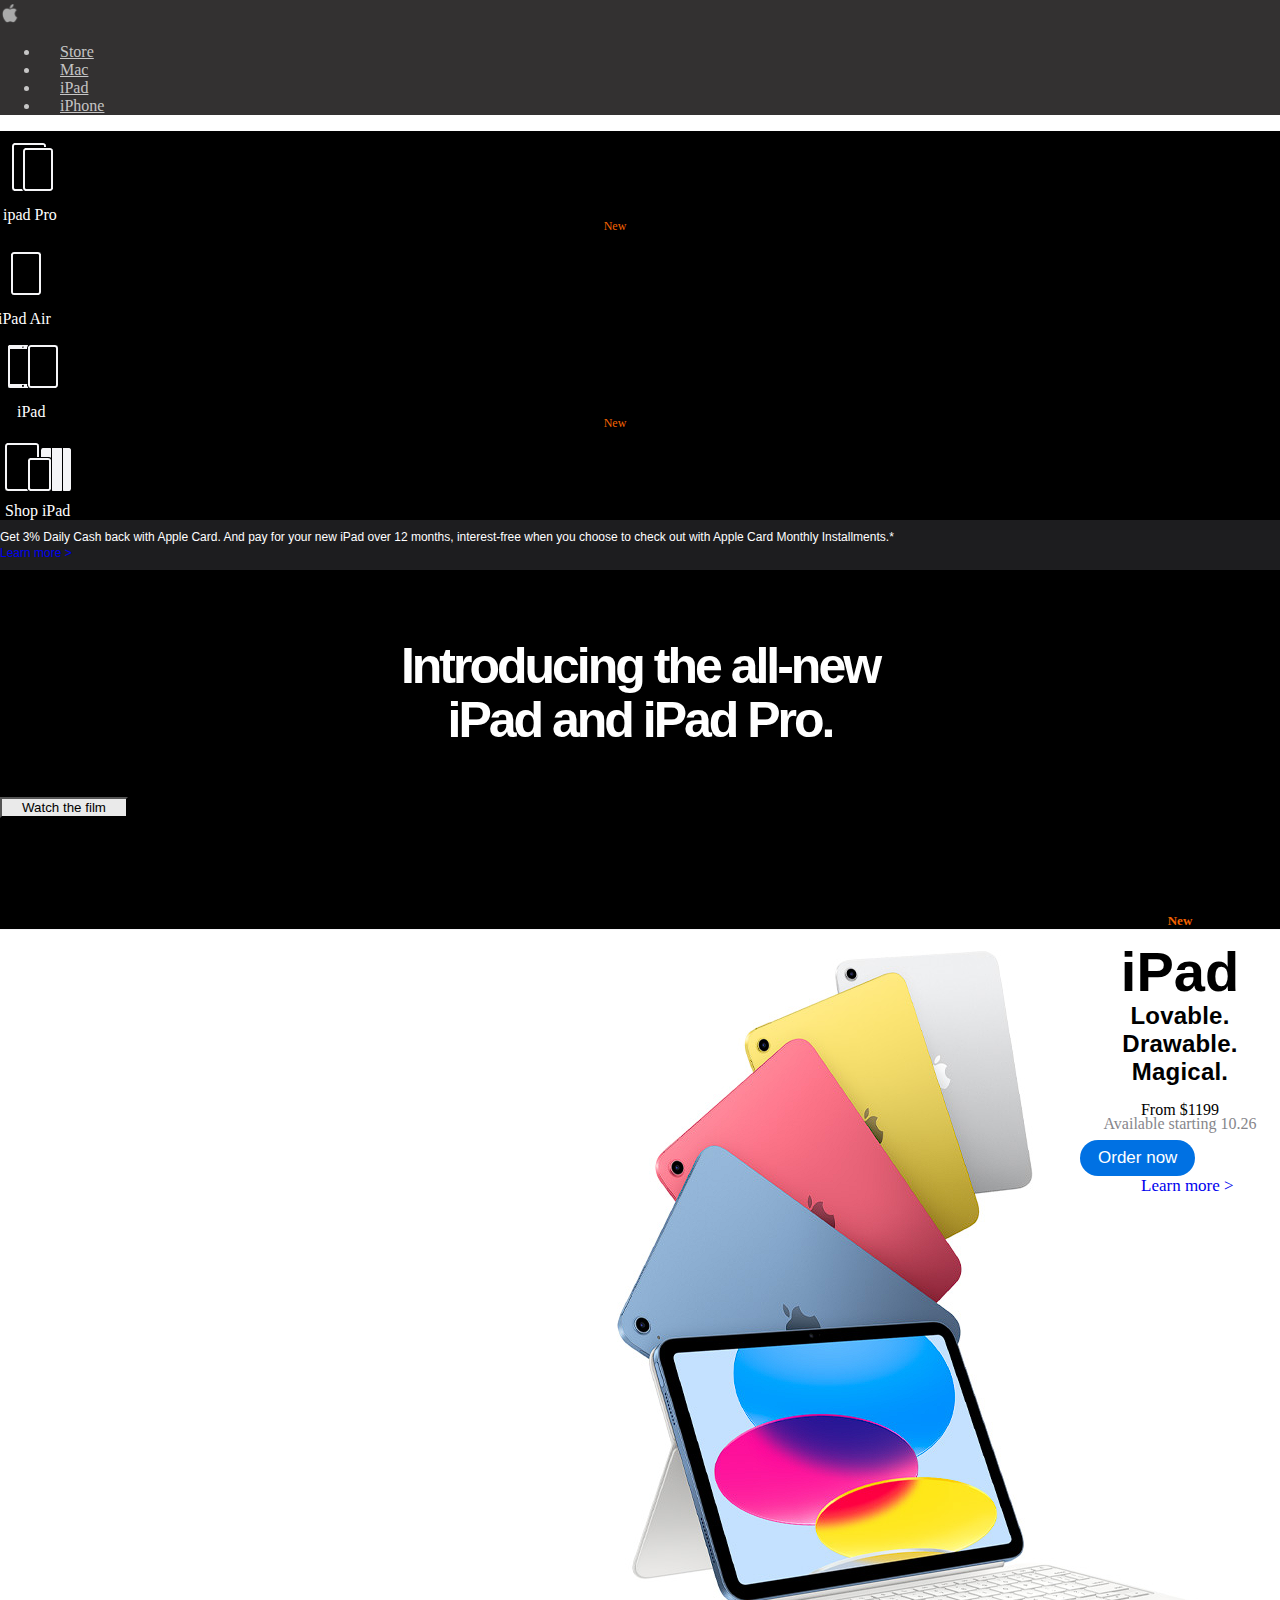
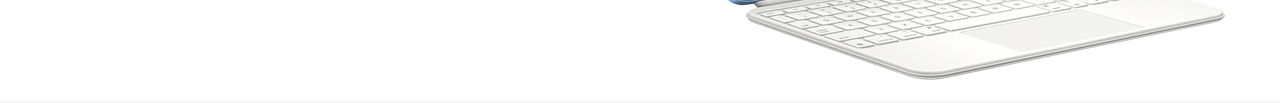
<file: index.html>
<!DOCTYPE html>

<html>

<head>
  <title>iPad - Apple</title>
  <link rel="shortcut icon" href="Apple-logo2.png">
  <link href="https://cdn.jsdelivr.net/npm/bootstrap@5.0.2/dist/css/bootstrap.min.css" rel="stylesheet"
    integrity="sha384-EVSTQN3/azprG1Anm3QDgpJLIm9Nao0Yz1ztcQTwFspd3yD65VohhpuuCOmLASjC" crossorigin="anonymous">
  <script src="https://cdn.jsdelivr.net/npm/bootstrap@5.0.2/dist/js/bootstrap.bundle.min.js"
    integrity="sha384-MrcW6ZMFYlzcLA8Nl+NtUVF0sA7MsXsP1UyJoMp4YLEuNSfAP+JcXn/tWtIaxVXM"
    crossorigin="anonymous"></script>
  <link rel="stylesheet" href="styles.css">
</head>

<body>
  <nav class="navbar navbar-expand-lg navstyle">
    <div class="container-fluid d-flex justify-content-center">
      <a class="navbar-brand" href="https://www.apple.com/" target="_blank">
        <img src="Apple-logo2.png" alt="Logo" width="20px" height="20px" class="d-inline-block align-text-top" style="margin-top: 3px;">
      </a>
      <ul class="navbar-nav">
        <li class="nav-item navicon">
          <a class="nav-link navicon" aria-current="page" href="ipunStore.html">Store</a>
        </li>
        <li class="nav-item navicon">
          <a class="nav-link navicon" href="ipunMac.html">Mac</a>
        </li>
        <li class="nav-item navicon">
          <a class="nav-link navicon" href="index.html">iPad</a>
        </li>
        <li class="nav-item navicon">
          <a class="nav-link navicon" href="ipun.html">iPhone</a>
        </li>
      </ul>
    </div>
  </nav>

  <div class="d-flex justify-content-center padmenu mx-auto pt-1 pb-3">
    <!-- 
        <ul class="list-group list-group-horizontal">
          <li class="list-group-item border-white justify-content-center">
            <img src="iphnpics/icon1.png" alt="..." style="margin-left: 10px;">
            <p><a href="#" class="link-txt">iPhone 14 Pro</a></p>
          </li>
          <li class="list-group-item border-white">
            <img src="iphnpics/icon1.png" alt="..." style="margin-left: 10px;">
            <p><a href="#" class="link-txt">iPhone 14</a></p>
          </li>
          <li class="list-group-item border-white">
            <img src="iphnpics/iphn13.png" alt="..." style="margin-left: 10px;">
            <p style="margin-top: 1px;"><a href="#" class="link-txt">iPhone 13</a></p>
          </li>
          <li class="list-group-item border-white">
            <img src="iphnpics/iphnse.png" alt="..." style="margin-left: 10px;">
            <p style="margin-top: 1px;"><a href="#" class="link-txt">iPhone SE</a></p>
          </li>
          <li class="list-group-item border-white">
            <img src="iphnpics/iphn12.png" alt="..." style="margin-left: 10px;">
            <p style="margin-top: 1px;"><a href="#" class="link-txt">iPhone 12</a></p>
          </li>
          <li class="list-group-item border-white">
            <img src="iphnpics/compare.png" alt="..." style="margin-left: 10px;">
            <p style="margin-left: 10px;"><a href="#" class="link-txt">Compare</a></p>
          </li>
        </ul>
    -->
    <div class="ipadhover">
        <img src="ipadpics/ipad.png" alt="..."><br>
        <span style="margin-left: 3px;">ipad Pro</span> 
        <div class="newfont"><span>New</span></div>
        
    </div>
    <div class="ipadhover">
        <img src="ipadpics/ipadair.png" alt="..."><br>
        <span style="margin-left: -2px;">iPad Air</span>
    </div>
    <div class="ipadhover">
        <img src="ipadpics/ipad2.png" alt="..."><br>
        <span style="margin-left: 17px;">iPad</span>
        <div class="newfont"><span>New</span></div>
    </div>
    <div class="ipadhover">
        <img src="ipadpics/shopipad.png" alt="..."><br>
        <span style="margin-left: 5px;">Shop iPad</span>
    </div>

  </div>

  <div class="lm-menu ">
    <div class="d-flex justify-content-center">
        Get 3% Daily Cash back with Apple Card. And pay for your new iPad over 12 months, interest-free when you choose to check out with Apple Card Monthly Installments.*
    </div>
    <div class="d-flex justify-content-center">
        <a href="#" class="lm-font">Learn more ></a>
    </div>
  </div>

  <div class="intro-div">
    <div class="intro-txt">
        Introducing the all-new <br>iPad and iPad Pro.
    </div>
    <div class="d-flex justify-content-center">
        <button type="button" class="btn btn-light rounded-pill button-hv">Watch the film</button>
    </div>
  </div>

  <div class="buyipad">
    <div class="tag">
        <h3 id="new">New</h3>
        <h2 style="text-align: center; margin: 10px;" class="font-1">iPad</h2>
        <div class="h3 font-2">Lovable. Drawable. <br>
            Magical.</div>
        <div class="h5 font-3">From $1199</div>  
        <div class="font-4">Available starting 10.26</div>    
        <div class="my-4 d-flex justify-content-center">
            <button class="button2" type="button" class="btn btn-warning" id="clck">Order now</button>
            <script>
              let body = document.querySelector('body');
              document.querySelector('#clck').addEventListener('click', function(e)
              {
                  alert('You have been scammed!');
                  e.preventDefault();
              });
            </script>
        </div>
        <div>
            <div class="h6 mt-2" id="lm-2"><a href="#" id="learn-more2" >Learn more ></a></div>
        </div>
    </div>
    <a href="https://www.apple.com/ipad-10.9/" target="_blank">
        <img src="ipadbg.png" alt="..." style="float: left;">
    </a>
</div>

</body>
</html>
</file>
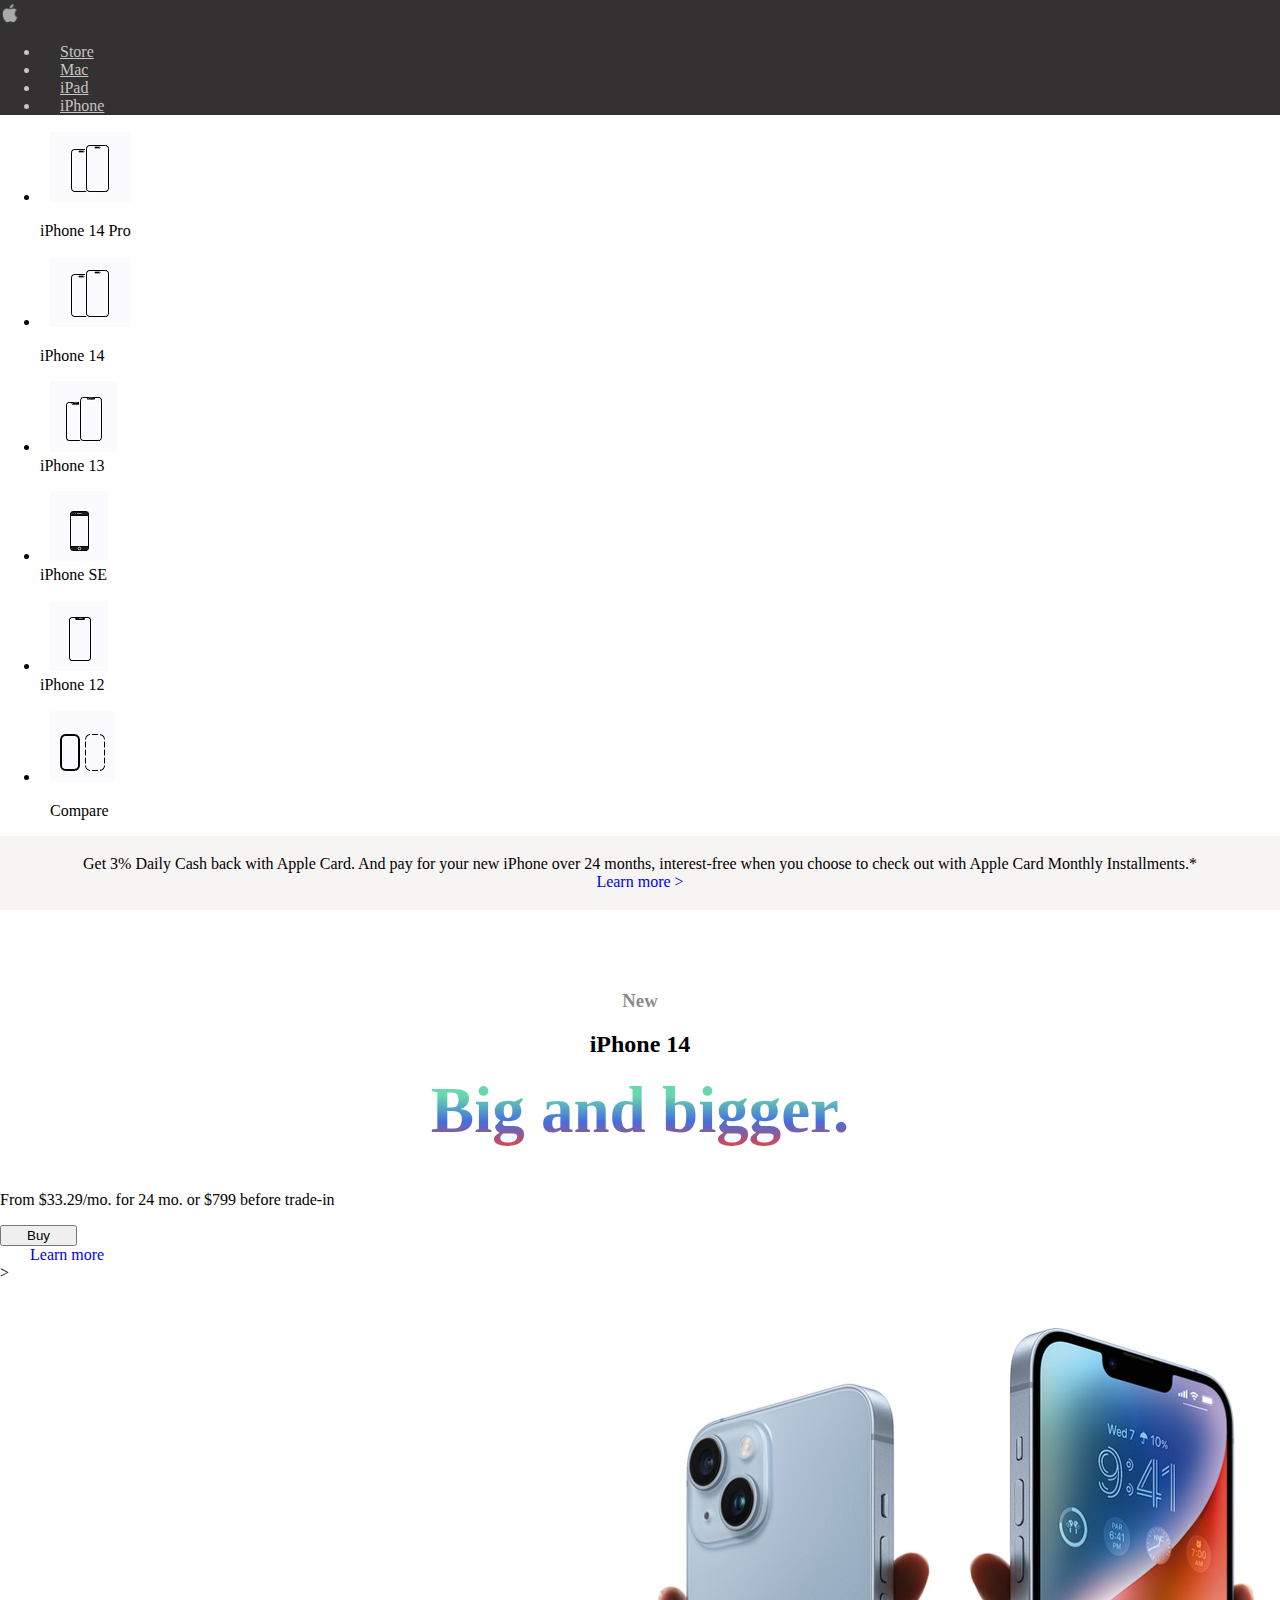
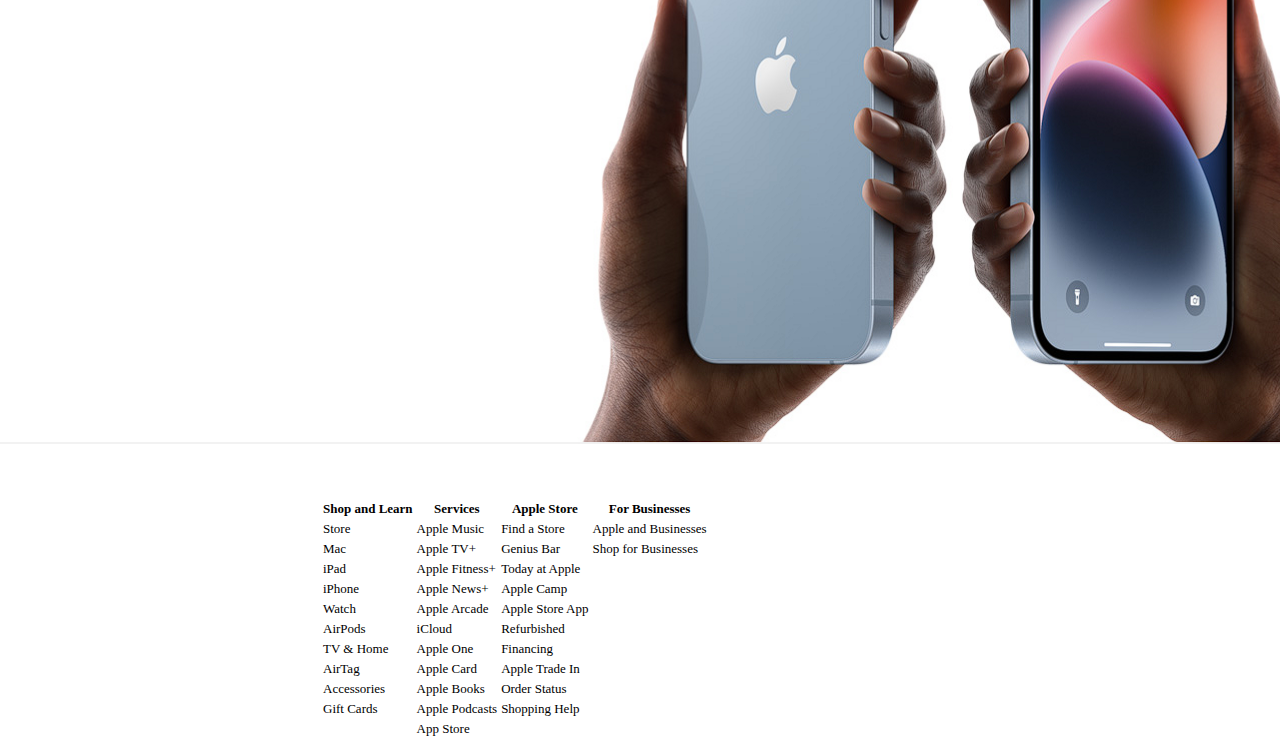
<file: ipun.html>
<!DOCTYPE html>

<html>

<head>
  <title>iPhone - Apple</title>
  <link rel="shortcut icon" href="Apple-logo2.png">
  <link href="https://cdn.jsdelivr.net/npm/bootstrap@5.0.2/dist/css/bootstrap.min.css" rel="stylesheet"
    integrity="sha384-EVSTQN3/azprG1Anm3QDgpJLIm9Nao0Yz1ztcQTwFspd3yD65VohhpuuCOmLASjC" crossorigin="anonymous">
  <script src="https://cdn.jsdelivr.net/npm/bootstrap@5.0.2/dist/js/bootstrap.bundle.min.js"
    integrity="sha384-MrcW6ZMFYlzcLA8Nl+NtUVF0sA7MsXsP1UyJoMp4YLEuNSfAP+JcXn/tWtIaxVXM"
    crossorigin="anonymous"></script>
  <link rel="stylesheet" href="ipun.css">
</head>

<body>
  <nav class="navbar navbar-expand-lg navstyle">
    <div class="container-fluid d-flex justify-content-center">
      <a class="navbar-brand" href="https://www.apple.com/" target="_blank">
        <img src="Apple-logo2.png" alt="Logo" width="20px" height="20px" class="d-inline-block align-text-top" style="margin-top: 3px;">
      </a>
      <ul class="navbar-nav">
        <li class="nav-item navicon">
          <a class="nav-link navicon" aria-current="page" href="ipunStore.html">Store</a>
        </li>
        <li class="nav-item navicon">
          <a class="nav-link navicon" href="ipunMac.html">Mac</a>
        </li>
        <li class="nav-item navicon">
          <a class="nav-link navicon" href="index.html">iPad</a>
        </li>
        <li class="nav-item navicon">
          <a class="nav-link navicon" href="ipun.html">iPhone</a>
        </li>
      </ul>
    </div>
  </nav>
  <div class="d-flex justify-content-center">
    <ul class="list-group list-group-horizontal">
      <li class="list-group-item border-white justify-content-center">
        <img src="iphnpics/icon1.png" alt="..." style="margin-left: 10px;">
        <p><a href="#" class="link-txt">iPhone 14 Pro</a></p>
      </li>
      <li class="list-group-item border-white">
        <img src="iphnpics/icon1.png" alt="..." style="margin-left: 10px;">
        <p><a href="#" class="link-txt">iPhone 14</a></p>
      </li>
      <li class="list-group-item border-white">
        <img src="iphnpics/iphn13.png" alt="..." style="margin-left: 10px;">
        <p style="margin-top: 1px;"><a href="#" class="link-txt">iPhone 13</a></p>
      </li>
      <li class="list-group-item border-white">
        <img src="iphnpics/iphnse.png" alt="..." style="margin-left: 10px;">
        <p style="margin-top: 1px;"><a href="#" class="link-txt">iPhone SE</a></p>
      </li>
      <li class="list-group-item border-white">
        <img src="iphnpics/iphn12.png" alt="..." style="margin-left: 10px;">
        <p style="margin-top: 1px;"><a href="#" class="link-txt">iPhone 12</a></p>
      </li>
      <li class="list-group-item border-white">
        <img src="iphnpics/compare.png" alt="..." style="margin-left: 10px;">
        <p style="margin-left: 10px;"><a href="#" class="link-txt">Compare</a></p>
      </li>
    </ul>
  </div>
  <div class="txt-mid">
    <p>Get 3% Daily Cash back with Apple Card. And pay for your new iPhone over 24 months, interest‑free when you
      choose to check out with Apple Card Monthly Installments.*<br><a href="#" id="learn-more">Learn more ></a></p>
  </div>
  <h3 id="new">New</h3>
  <h2 style="text-align: center; margin: 10px;">iPhone 14</h2>
  <h1 id="big" >Big and bigger.</h1>
  <p class="justify-content-center d-flex h4 my-5">From $33.29/mo. for 24 mo. or $799 before trade-in</p>
  <div class="justify-content-center d-flex mt-4">
    <button class="btn btn-primary btn-lg rounded-pill button1" type="button">Buy</button>
    <div class="h3 mt-2" id="lm-2"><a href="#" id="learn-more2" >Learn more </a></div>
    <div class="text-primary h3 mt-2 mx-1">></div>
  </div>
  <div>
    <img src="iphnpics/iphn14bg.png" alt="..." width="1903">
  </div>

  <div class="w-50 tb-css">
    <table class="table table-borderless table-sm">
      <thead>
        <tr>
          <th scope="col">Shop and Learn</th>
          <th scope="col">Services</th>
          <th scope="col">Apple Store</th>
          <th scope="col">For Businesses</th>
        </tr>
      </thead>
      <tbody>
        <tr>
          <td>Store</td>
          <td>Apple Music</td>
          <td>Find a Store</td>
          <td>Apple and Businesses</td>
        </tr>
        <tr>
          <td>Mac</td>
          <td>Apple TV+</td>
          <td>Genius Bar</td>
          <td>Shop for Businesses</td>
        </tr>
        <tr>
          <td>iPad</td>
          <td>Apple Fitness+</td>
          <td>Today at Apple</td>
        </tr>
        <tr>
          <td>iPhone</td>
          <td>Apple News+</td>
          <td>Apple Camp</td>
        </tr>
        <tr>
          <td>Watch</td>
          <td>Apple Arcade</td>
          <td>Apple Store App</td>
        </tr>
        <tr>
          <td>AirPods</td>
          <td>iCloud</td>
          <td>Refurbished</td>
        </tr>
        <tr>
          <td>TV & Home</td>
          <td>Apple One</td>
          <td>Financing</td>
        </tr>
        <tr>
          <td>AirTag</td>
          <td>Apple Card</td>
          <td>Apple Trade In</td>
        </tr>
        <tr>
          <td>Accessories</td>
          <td>Apple Books</td>
          <td>Order Status</td>
        </tr>
        <tr>
          <td>Gift Cards</td>
          <td>Apple Podcasts</td>
          <td>Shopping Help</td>
        </tr>
        <tr>
          <td></td>
          <td>App Store</td>
        </tr>
      </tbody>
    </table>
  </div>
  
</body>

</html>
</file>
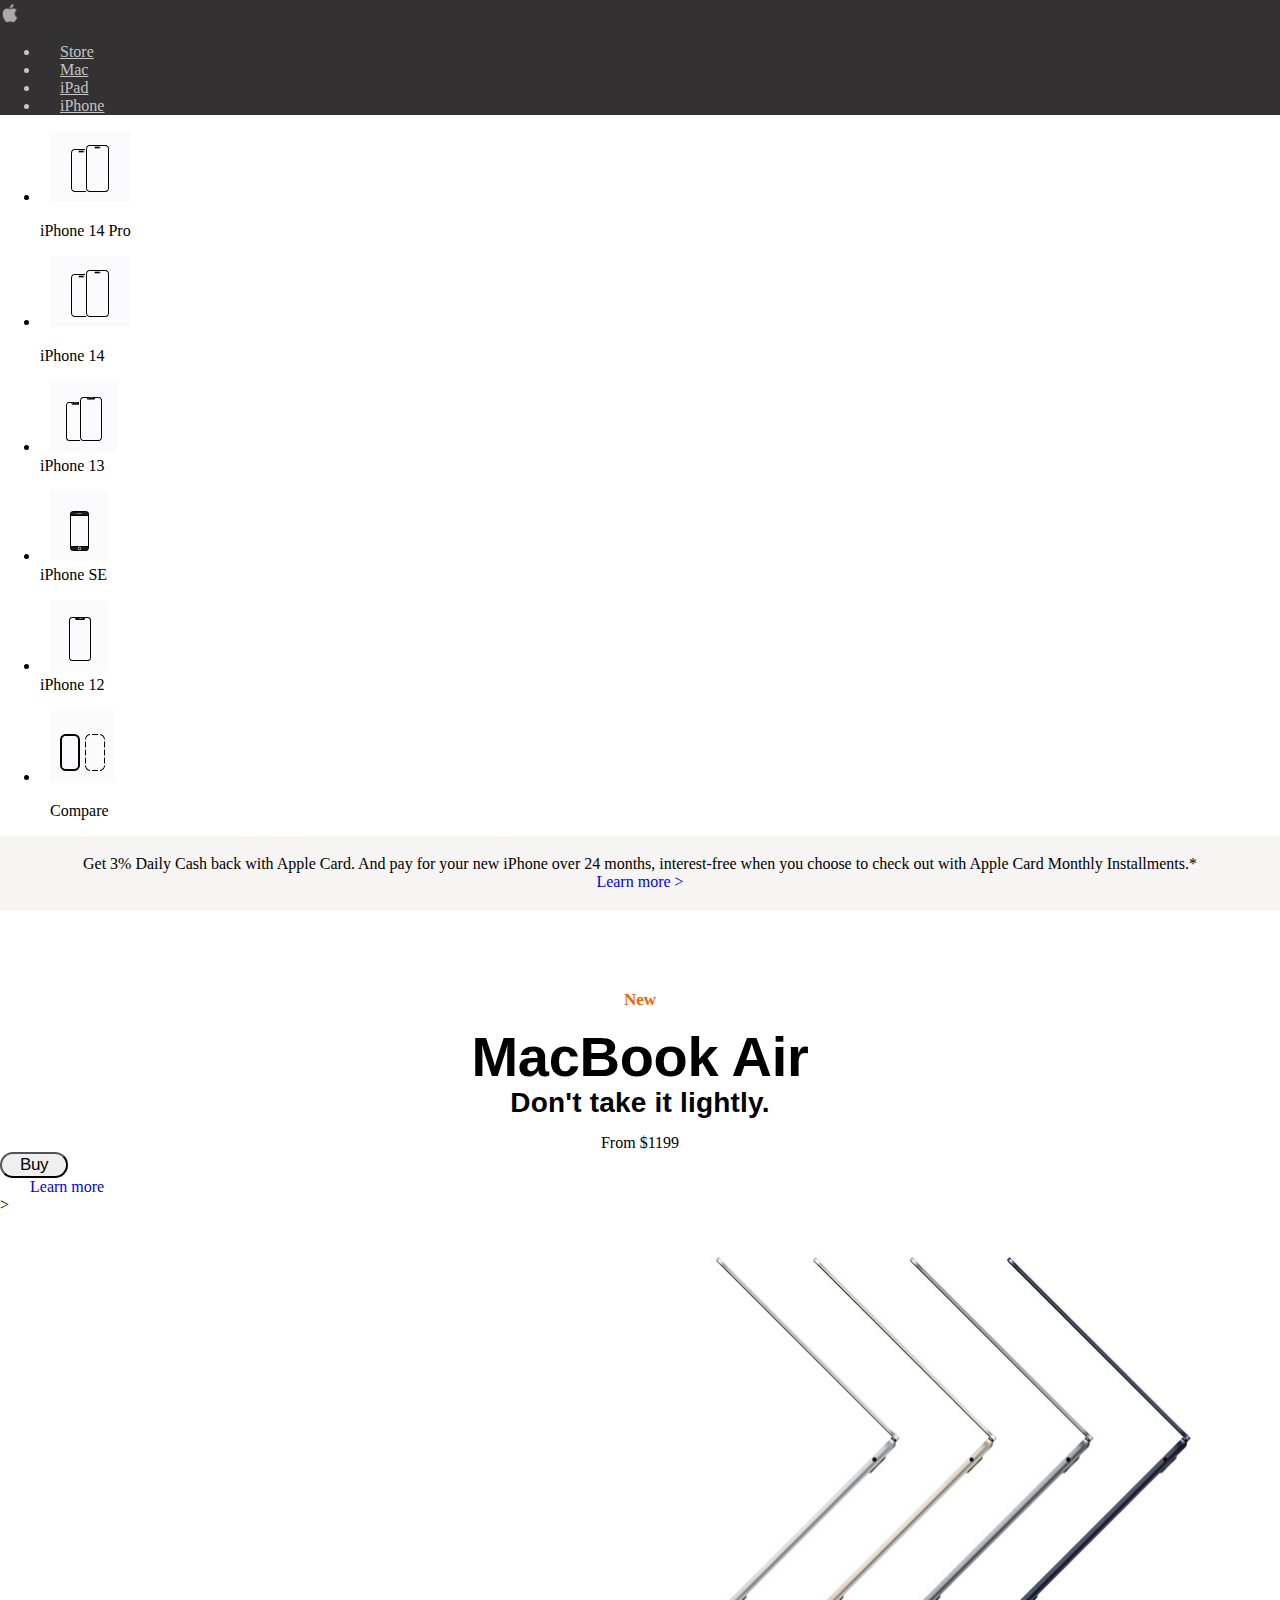
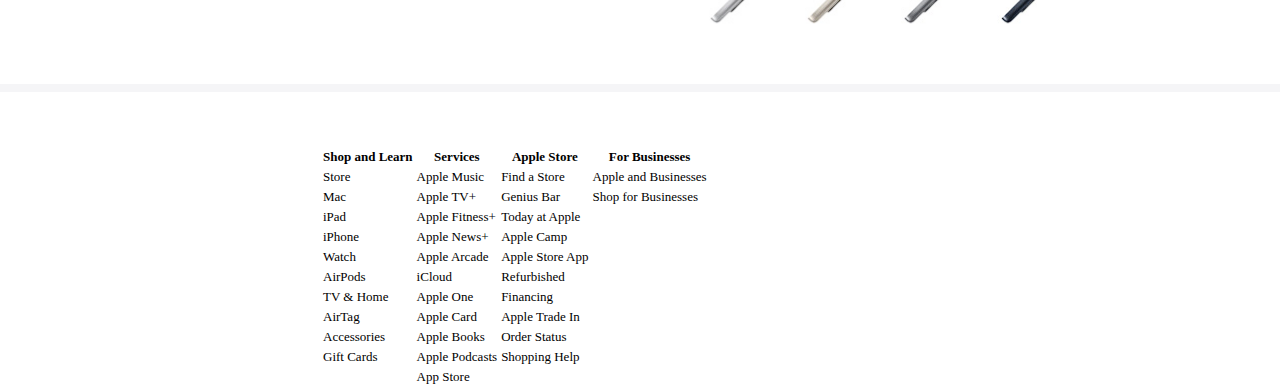
<file: ipunMac.html>
<!DOCTYPE html>

<html>

<head>
  <title>Mac - Apple</title>
  <link rel="shortcut icon" href="Apple-logo2.png">
  <link href="https://cdn.jsdelivr.net/npm/bootstrap@5.0.2/dist/css/bootstrap.min.css" rel="stylesheet"
    integrity="sha384-EVSTQN3/azprG1Anm3QDgpJLIm9Nao0Yz1ztcQTwFspd3yD65VohhpuuCOmLASjC" crossorigin="anonymous">
  <script src="https://cdn.jsdelivr.net/npm/bootstrap@5.0.2/dist/js/bootstrap.bundle.min.js"
    integrity="sha384-MrcW6ZMFYlzcLA8Nl+NtUVF0sA7MsXsP1UyJoMp4YLEuNSfAP+JcXn/tWtIaxVXM"
    crossorigin="anonymous"></script>
  <link rel="stylesheet" href="macstyle.css">
</head>

<body>
  <nav class="navbar navbar-expand-lg navstyle">
    <div class="container-fluid d-flex justify-content-center">
      <a class="navbar-brand" href="https://www.apple.com/" target="_blank">
        <img src="Apple-logo2.png" alt="Logo" width="20px" height="20px" class="d-inline-block align-text-top" style="margin-top: 3px;">
      </a>
      <ul class="navbar-nav">
        <li class="nav-item navicon">
          <a class="nav-link navicon" aria-current="page" href="ipunStore.html">Store</a>
        </li>
        <li class="nav-item navicon">
          <a class="nav-link navicon" href="ipunMac.html">Mac</a>
        </li>
        <li class="nav-item navicon">
          <a class="nav-link navicon" href="index.html">iPad</a>
        </li>
        <li class="nav-item navicon">
          <a class="nav-link navicon" href="ipun.html">iPhone</a>
        </li>
      </ul>
    </div>
  </nav>
  <div class="d-flex justify-content-center">
    <ul class="list-group list-group-horizontal">
      <li class="list-group-item border-white justify-content-center">
        <img src="iphnpics/icon1.png" alt="..." style="margin-left: 10px;">
        <p><a href="#" class="link-txt">iPhone 14 Pro</a></p>
      </li>
      <li class="list-group-item border-white">
        <img src="iphnpics/icon1.png" alt="..." style="margin-left: 10px;">
        <p><a href="#" class="link-txt">iPhone 14</a></p>
      </li>
      <li class="list-group-item border-white">
        <img src="iphnpics/iphn13.png" alt="..." style="margin-left: 10px;">
        <p style="margin-top: 1px;"><a href="#" class="link-txt">iPhone 13</a></p>
      </li>
      <li class="list-group-item border-white">
        <img src="iphnpics/iphnse.png" alt="..." style="margin-left: 10px;">
        <p style="margin-top: 1px;"><a href="#" class="link-txt">iPhone SE</a></p>
      </li>
      <li class="list-group-item border-white">
        <img src="iphnpics/iphn12.png" alt="..." style="margin-left: 10px;">
        <p style="margin-top: 1px;"><a href="#" class="link-txt">iPhone 12</a></p>
      </li>
      <li class="list-group-item border-white">
        <img src="iphnpics/compare.png" alt="..." style="margin-left: 10px;">
        <p style="margin-left: 10px;"><a href="#" class="link-txt">Compare</a></p>
      </li>
    </ul>
  </div>
  <div class="txt-mid">
    <p>Get 3% Daily Cash back with Apple Card. And pay for your new iPhone over 24 months, interest-free when you
      choose to check out with Apple Card Monthly Installments.*<br><a href="#" id="learn-more">Learn more ></a></p>
  </div>
  <h3 id="new">New</h3>
  <h2 style="text-align: center; margin: 10px;" class="font-1">MacBook Air</h2>
  <div class="h3 font-2">Don't take it lightly.</div>
  <div class="h5 font-3">From $1199</div>

  <div class="justify-content-center d-flex mt-3">
    <button class="btn btn-primary button1" type="button">Buy</button>
    <div class="h4 mt-2" id="lm-2"><a href="#" id="learn-more2" >Learn more </a></div>
    <div class="text-primary h4 mt-2 mx-1">></div>
  </div>
  <div>
    <img src="macpics/macpic.png" alt="..." width="1903">
  </div>

  <div class="w-50 tb-css">
    <table class="table table-borderless table-sm">
      <thead>
        <tr>
          <th scope="col">Shop and Learn</th>
          <th scope="col">Services</th>
          <th scope="col">Apple Store</th>
          <th scope="col">For Businesses</th>
        </tr>
      </thead>
      <tbody>
        <tr>
          <td>Store</td>
          <td>Apple Music</td>
          <td>Find a Store</td>
          <td>Apple and Businesses</td>
        </tr>
        <tr>
          <td>Mac</td>
          <td>Apple TV+</td>
          <td>Genius Bar</td>
          <td>Shop for Businesses</td>
        </tr>
        <tr>
          <td>iPad</td>
          <td>Apple Fitness+</td>
          <td>Today at Apple</td>
        </tr>
        <tr>
          <td>iPhone</td>
          <td>Apple News+</td>
          <td>Apple Camp</td>
        </tr>
        <tr>
          <td>Watch</td>
          <td>Apple Arcade</td>
          <td>Apple Store App</td>
        </tr>
        <tr>
          <td>AirPods</td>
          <td>iCloud</td>
          <td>Refurbished</td>
        </tr>
        <tr>
          <td>TV & Home</td>
          <td>Apple One</td>
          <td>Financing</td>
        </tr>
        <tr>
          <td>AirTag</td>
          <td>Apple Card</td>
          <td>Apple Trade In</td>
        </tr>
        <tr>
          <td>Accessories</td>
          <td>Apple Books</td>
          <td>Order Status</td>
        </tr>
        <tr>
          <td>Gift Cards</td>
          <td>Apple Podcasts</td>
          <td>Shopping Help</td>
        </tr>
        <tr>
          <td></td>
          <td>App Store</td>
        </tr>
      </tbody>
    </table>
  </div>
  
</body>

</html>
</file>
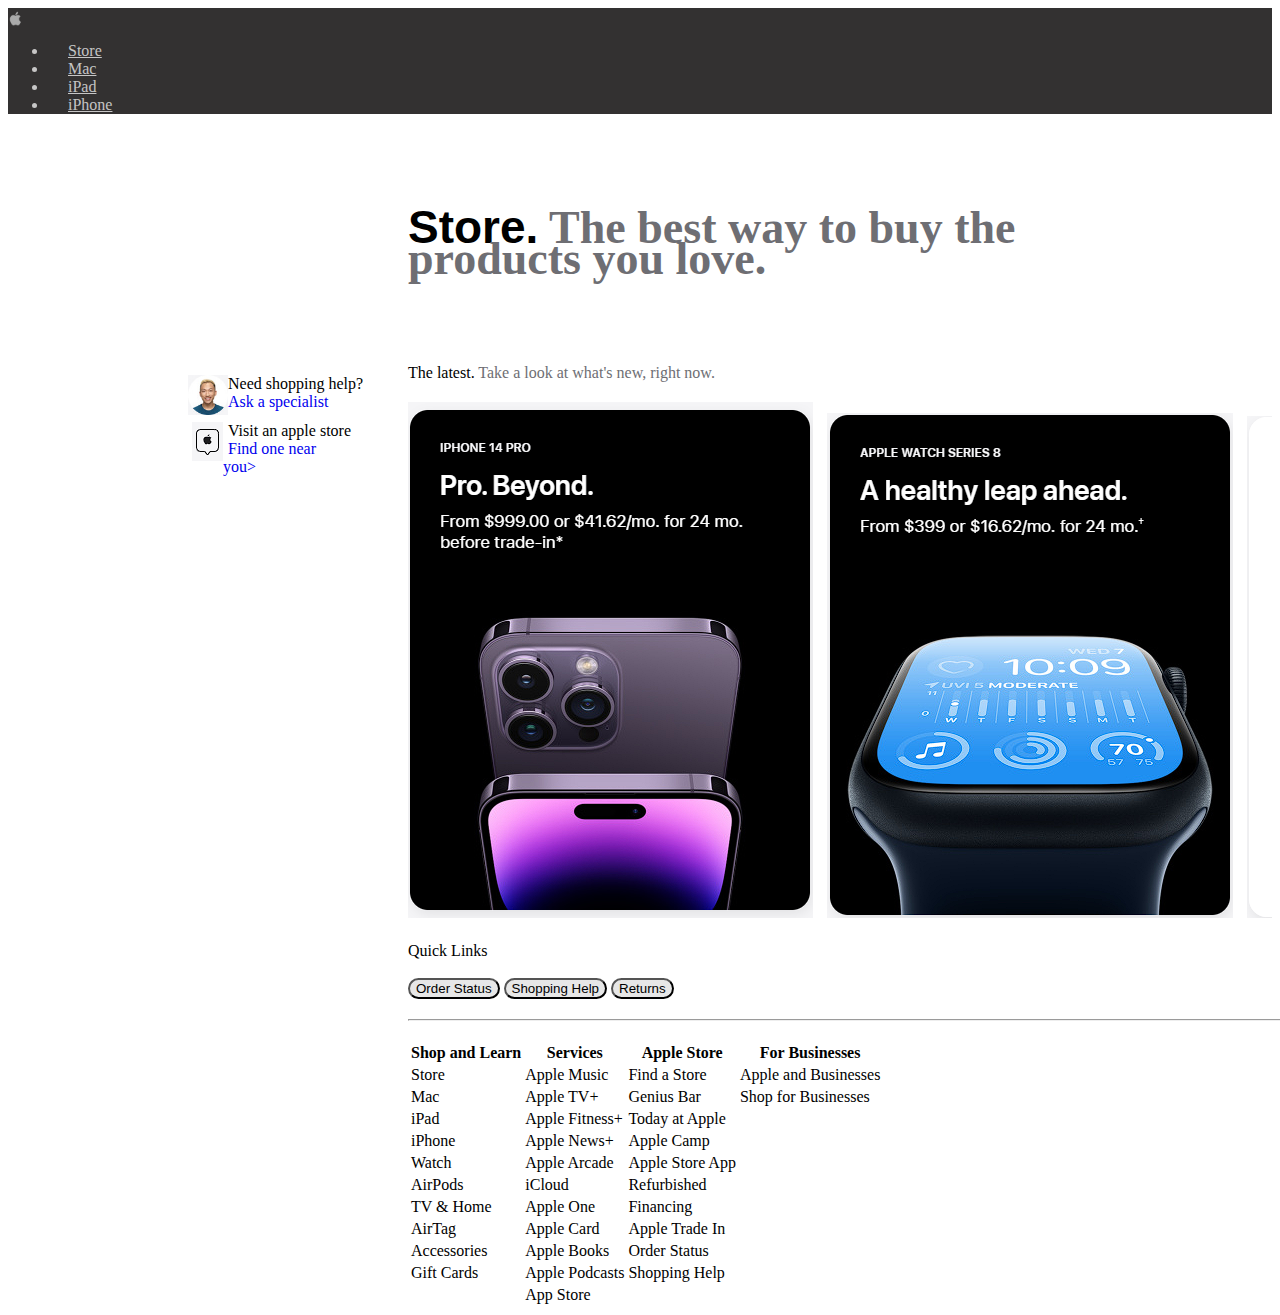
<file: ipunStore.html>
<html>

<head>
  <title>Store - Apple</title>
  <link rel="shortcut icon" href="Apple-logo2.png">
  <link href="https://cdn.jsdelivr.net/npm/bootstrap@5.0.2/dist/css/bootstrap.min.css" rel="stylesheet"
    integrity="sha384-EVSTQN3/azprG1Anm3QDgpJLIm9Nao0Yz1ztcQTwFspd3yD65VohhpuuCOmLASjC" crossorigin="anonymous">
  <script src="https://cdn.jsdelivr.net/npm/bootstrap@5.0.2/dist/js/bootstrap.bundle.min.js"
    integrity="sha384-MrcW6ZMFYlzcLA8Nl+NtUVF0sA7MsXsP1UyJoMp4YLEuNSfAP+JcXn/tWtIaxVXM"
    crossorigin="anonymous"></script>
  <link rel="stylesheet" href="ipunStore.css">
</head>

<body>
  <nav class="navbar navbar-expand-lg navstyle">
    <div class="container-fluid d-flex justify-content-center">
      <a class="navbar-brand" href="https://www.apple.com/" target="_blank">
        <img src="Apple-logo2.png" alt="Logo" width="15px" height="15px" class="d-inline-block align-text-top"
          style="margin-top: 3px;">
      </a>
      <ul class="navbar-nav">
        <li class="nav-item navicon">
          <a class="nav-link navicon" aria-current="page" href="ipunStore.html">Store</a>
        </li>
        <li class="nav-item navicon">
          <a class="nav-link navicon" href="ipunMac.html">Mac</a>
        </li>
        <li class="nav-item navicon">
          <a class="nav-link navicon" href="index.html">iPad</a>
        </li>
        <li class="nav-item navicon">
          <a class="nav-link navicon" href="ipun.html">iPhone</a>
        </li>
      </ul>
    </div>
  </nav>

  <div>
    <div class="pos2" style="float: left;">
      <div><span class="store">Store.</span><span class="store2"> The best way to buy the</span></div>
      <div class="store2 pos">products you love.</div>
    </div>
    <div style="float: left;">
      <div id="specialist-pic">
        <div style="float: left;">
          <img src="ipunstorepics/store-chat-specialist.jpeg" alt="..." width="40px">
        </div>
        <div style="float: left;">
          <span style="font-weight: 500;">Need shopping help?</span>
          <br><a href="#" style="text-decoration: none;">Ask a specialist</a>
        </div>
      </div>

      <div style="float: left;" class="storevisit">
        <img src="ipunstorepics/visit-apple.png" alt="..." style="float: left; margin-left: 4px;">
        <div style="float: left;"><span id="txtpos">Visit an apple store</span></div>
        <br><a href="#" style="text-decoration: none;" class="txt1">Find one near you></a>
      </div>
    </div>
  </div>

  <div class="card-title h3">
    <span>The latest.</span> 
    <span style="color: #6e6e73;">Take a look at what's new, right now.</span> 
  </div>
  <!-- 
    <div class="cards">
      <ul class="list-group list-group-horizontal">
        <li class="list-group-item border-white justify-content-center">
          <a href="https://www.apple.com/shop/buy-iphone/iphone-14-pro">
            <img src="card1.png" alt="..." style="margin-left: -20px;">
          </a>
        </li>
        <li class="list-group-item border-white">
          <img src="card1.png" alt="..." style="margin-left: 10px;">
        </li>
        <li class="list-group-item border-white">
          <img src="card1.png" alt="..." style="margin-left: 10px;">
        </li>
        <li class="list-group-item border-white">
          <img src="iphnpics/iphnse.png" alt="..." style="margin-left: 10px;">
        </li>
        <li class="list-group-item border-white">
          <img src="iphnpics/iphn12.png" alt="..." style="margin-left: 10px;">
        </li>
        <li class="list-group-item border-white">
          <img src="iphnpics/compare.png" alt="..." style="margin-left: 10px;">
        </li>
      </ul>
  </div>
  -->
  

  <div class="scrollmenu cards">
    <a href="#home">
      <img src="cards/card1.png" alt="...">
    </a>
    <a href="#news">
      <img src="cards/card2.png" alt="..." style="margin-left: 10px;">
    </a>
    <a href="#contact">
      <img src="cards/card3.png" alt="..." style="margin-left: 10px;">
    </a>
    <a href="#about">
      <img src="cards/card4.png" alt="..." style="margin-left: 10px;">
    </a>
    <a href="#lulw">
      <img src="cards/card5.png" alt="..." style="margin-left: 10px;">
    </a>
  </div>

  <div class="my-5 cards">
    <span class="h3">Quick Links</span><br><br>
    <button type="button" class="btn btn-light mr-2 button-style">Order Status</button>
    <button type="button" class="btn btn-light mx-2 button-style">Shopping Help</button>
    <button type="button" class="btn btn-light button-style">Returns</button>
  </div>

  <div class="seperator cards"><hr></div>
  
  <div class="w-50 tb-css mt-4 cards">
    <table class="table table-borderless table-sm">
      <thead>
        <tr>
          <th scope="col">Shop and Learn</th>
          <th scope="col">Services</th>
          <th scope="col">Apple Store</th>
          <th scope="col">For Businesses</th>
        </tr>
      </thead>
      <tbody>
        <tr>
          <td>Store</td>
          <td>Apple Music</td>
          <td>Find a Store</td>
          <td>Apple and Businesses</td>
        </tr>
        <tr>
          <td>Mac</td>
          <td>Apple TV+</td>
          <td>Genius Bar</td>
          <td>Shop for Businesses</td>
        </tr>
        <tr>
          <td>iPad</td>
          <td>Apple Fitness+</td>
          <td>Today at Apple</td>
        </tr>
        <tr>
          <td>iPhone</td>
          <td>Apple News+</td>
          <td>Apple Camp</td>
        </tr>
        <tr>
          <td>Watch</td>
          <td>Apple Arcade</td>
          <td>Apple Store App</td>
        </tr>
        <tr>
          <td>AirPods</td>
          <td>iCloud</td>
          <td>Refurbished</td>
        </tr>
        <tr>
          <td>TV & Home</td>
          <td>Apple One</td>
          <td>Financing</td>
        </tr>
        <tr>
          <td>AirTag</td>
          <td>Apple Card</td>
          <td>Apple Trade In</td>
        </tr>
        <tr>
          <td>Accessories</td>
          <td>Apple Books</td>
          <td>Order Status</td>
        </tr>
        <tr>
          <td>Gift Cards</td>
          <td>Apple Podcasts</td>
          <td>Shopping Help</td>
        </tr>
        <tr>
          <td></td>
          <td>App Store</td>
        </tr>
      </tbody>
    </table>
  </div>
    
</body>

</html>
</file>
<file: styles.css>
.navicon {
    color: rgba(255, 255, 255, 0.726);
    padding: 0px 10px;
}

body {
    margin: 0;
    padding: 0;
}

.navicon :hover {
    color: white;
}

.navstyle {
    background-color: rgb(51, 49, 49);
}

.padmenu {
    background-color: black;
}

.ipadhover {
    cursor: pointer;
    color: white;
    margin-right: 50px;
}

.ipadhover:hover {
    color: #2997ff;
}

.newfont {
    border-color: #bf4800;
    color: #f56300;
    font-size: 12px;
    text-align: center;
    margin-top: -5px;
}

.lm-menu {
    background-color: #1d1d1f;
    color: white;
    padding: 9px 0;
    font-size: 12px;
    line-height: 1.33337;
    font-weight: 400;
    font-family: "SF Pro Text","SF Pro Icons","Helvetica Neue","Helvetica","Arial",sans-serif;
}

.lm-font {
    text-decoration: none;
}

.lm-font:hover {
    text-decoration: underline;
}

.intro-div {
    background-color: black;
    color: white;
    padding-bottom: 111px;
}

.intro-txt {
    text-align: center;
    font-size: 50px;
    line-height: 1.07143;
    font-weight: 600;
    padding-top: 70px;
    font-family: "SF Pro Display","SF Pro Icons","Helvetica Neue","Helvetica","Arial",sans-serif;
    letter-spacing: -3px;
    padding-bottom: 30px;
    margin-bottom: 20px;
}

.button-hv {
    background-color: rgba(255, 255, 255, 0.918);
    padding-left: 20px;
    padding-right: 20px;
}

.button-hv:hover {
    background-color: white;
}

.buyipad {
    margin-bottom: 111px;
}

.tag {
    float: left;
    position: absolute;
    left: 1080px;
    top: 900px;
    z-index: 1000;
 }

 #new {
    text-align: center;
    font-weight: 700;
    border-color: #bf4800;
    color: #f56300;
    font-size: 13px;
}

.font-1 {
    font-size: 56px;
    line-height: 1.07143;
    font-weight: 600;
    font-family: "SF Pro Display","SF Pro Icons","Helvetica Neue","Helvetica","Arial",sans-serif;
}

.font-2 {
    text-align: center;
    font-size: 24px;
    line-height: 1.16667;
    font-weight: 600;
    letter-spacing: .009em;
    font-family: "SF Pro Display","SF Pro Icons","Helvetica Neue","Helvetica","Arial",sans-serif;

    display: block;
    margin-bottom: 0.4em;
    margin-top: -10px;
}

.font-3 {
    margin-top: 15px;
    text-align: center;
} 

.font-4 {
    text-align: center;
    color: #86868b;
    margin-top: -4px;
    margin-bottom: 7px
}

.button2 {
    cursor: pointer;
    font-size: 17px;
    color: #fff;
    
    border-radius: 30px;
    padding-right: 18px;
    padding-left: 18px;
    padding-top: 8px;
    padding-bottom: 8px;
    background-color:#0071e3;
    border: none;
}

.button2:hover {
    background-color: #0071e3ec;
}

#lm-2 {
    margin-left: 61px;
    font-size: 17px;
}

.whitespace {
    height: 20px;
}



#learn-more, #learn-more2 {
    text-decoration: none;
    
}

#learn-more:hover , #learn-more2:hover {
    text-decoration: underline;
}

.seperator {
    width: 1100px;
}

.cards {
    margin-left: 400px;
}
</file>
<file: ipun.css>
.navicon {
    color: rgba(255, 255, 255, 0.726);
    padding: 0px 10px;
}

body {
    margin: 0;
    padding: 0;
}

.navicon :hover {
    color: white;
}

.navstyle {
    background-color: rgb(51, 49, 49);
}

.link-txt {
    text-decoration: none;
    color: black;
}

.link-txt:hover {
    color: blue;
}

.txt-mid {
    background-color: rgba(241, 235, 235, 0.562);
    text-align: center;
    padding-top: 3px;
    padding-bottom: 3px;
}

#learn-more, #learn-more2 {
    text-decoration: none;
    
}

#learn-more:hover , #learn-more2:hover {
    text-decoration: underline;
}

#new {
    text-align: center;
    margin-top: 80px;
    color: rgb(138, 138, 138);
}

#big {
    margin-top: 15px;
    text-align: center;
    font-size: 65px;
    background: -webkit-linear-gradient(rgb(103, 216, 173) 30%, rgb(70, 110, 221), rgb(226, 68, 68));
  -webkit-background-clip: text;
  -webkit-text-fill-color: transparent;
}

.button1 {
    padding: 1px 25px;
}

#lm-2 {
    margin-left: 30px;
}

.tb-css {
    margin-left: 25%;
    margin-top: 50px;
    font-size: small;
}
</file>
<file: macstyle.css>
.navicon {
    color: rgba(255, 255, 255, 0.726);
    padding: 0px 10px;
}

body {
    margin: 0;
    padding: 0;
}

.navicon :hover {
    color: white;
}

.navstyle {
    background-color: rgb(51, 49, 49);
}

.link-txt {
    text-decoration: none;
    color: black;
}

.link-txt:hover {
    color: blue;
}

.txt-mid {
    background-color: rgba(241, 235, 235, 0.562);
    text-align: center;
    padding-top: 3px;
    padding-bottom: 3px;
}

#learn-more, #learn-more2 {
    text-decoration: none;
    
}

#learn-more:hover , #learn-more2:hover {
    text-decoration: underline;
}

#new {
    text-align: center;
    margin-top: 80px;
    font-weight: 700;
    border-color: #bf4800;
    color: #f56300;
    font-size: 17px;
}

#big {
    margin-top: 15px;
    text-align: center;
    font-size: 65px;
    background: -webkit-linear-gradient(rgb(103, 216, 173) 30%, rgb(70, 110, 221), rgb(226, 68, 68));
  -webkit-background-clip: text;
  -webkit-text-fill-color: transparent;
}

.button1 {
    cursor: pointer;
    font-size: 17px;
    line-height: 1.17648;
    font-weight: 400;
    letter-spacing: -.022em;
    border-radius: 30px;
    padding-right: 18px;
    padding-left: 18px;
}

#lm-2 {
    margin-left: 30px;
}

.tb-css {
    margin-left: 25%;
    margin-top: 50px;
    font-size: small;
}

.font-1 {
    font-size: 56px;
    line-height: 1.07143;
    font-weight: 600;
    letter-spacing: -.005em;
    font-family: "SF Pro Display","SF Pro Icons","Helvetica Neue","Helvetica","Arial",sans-serif;
}

.font-2 {
    text-align: center;
    font-size: 28px;
    line-height: 1.14286;
    font-weight: 550;
    letter-spacing: .007em;
    font-family: "SF Pro Display","SF Pro Icons","Helvetica Neue","Helvetica","Arial",sans-serif;

    display: block;
    margin-bottom: 0.4em;
    margin-top: -10px;
}

.font-3 {
    margin-top: 15px;
    text-align: center;
}
</file>
<file: ipunStore.css>
.store {
    font-family: Arial, Helvetica, sans-serif;
}

.store2 {
    color: #6e6e73;
}

.store, .store2 {
    font-size: 46px;
    font-weight: 600;
}

.navicon {
    color: rgba(255, 255, 255, 0.726);
    padding: 0px 10px;
}

.navicon :hover {
    color: white;
}

.navstyle {
    background-color: rgb(51, 49, 49);
}

.f-line {
    margin-top: 50px;
}

.pos {
    margin-top: -22px;
}

.pos2 {
    margin-top: 70px;
    margin-left: 400px;
}

#specialist-pic {
    margin-top: 90px;
    margin-left: 180px;
}

#txtpos {
    font-weight: 500;
    margin-left: 5px;
}

.storevisit {
    margin-top: 7px;
    margin-left: 180px;
}

.txt1 {
    margin-left: 5px;
}

.card-title {
    margin-top: 250px;
    margin-left: 400px;
}

.cards {
    margin-left: 400px;
    margin-top: 20px;
}

div.scrollmenu {
    overflow: auto;
    white-space: nowrap;

  }

div.scrollmenu a {
    display: inline-block;
}

.button-style {
    background-color: rgba(128, 128, 128, 0.192);
    border-radius: 20px;
}

.button-style:hover {
    background-color: rgba(128, 128, 128, 0.507);
}

.seperator {
    width: 1100px;
}
</file>
